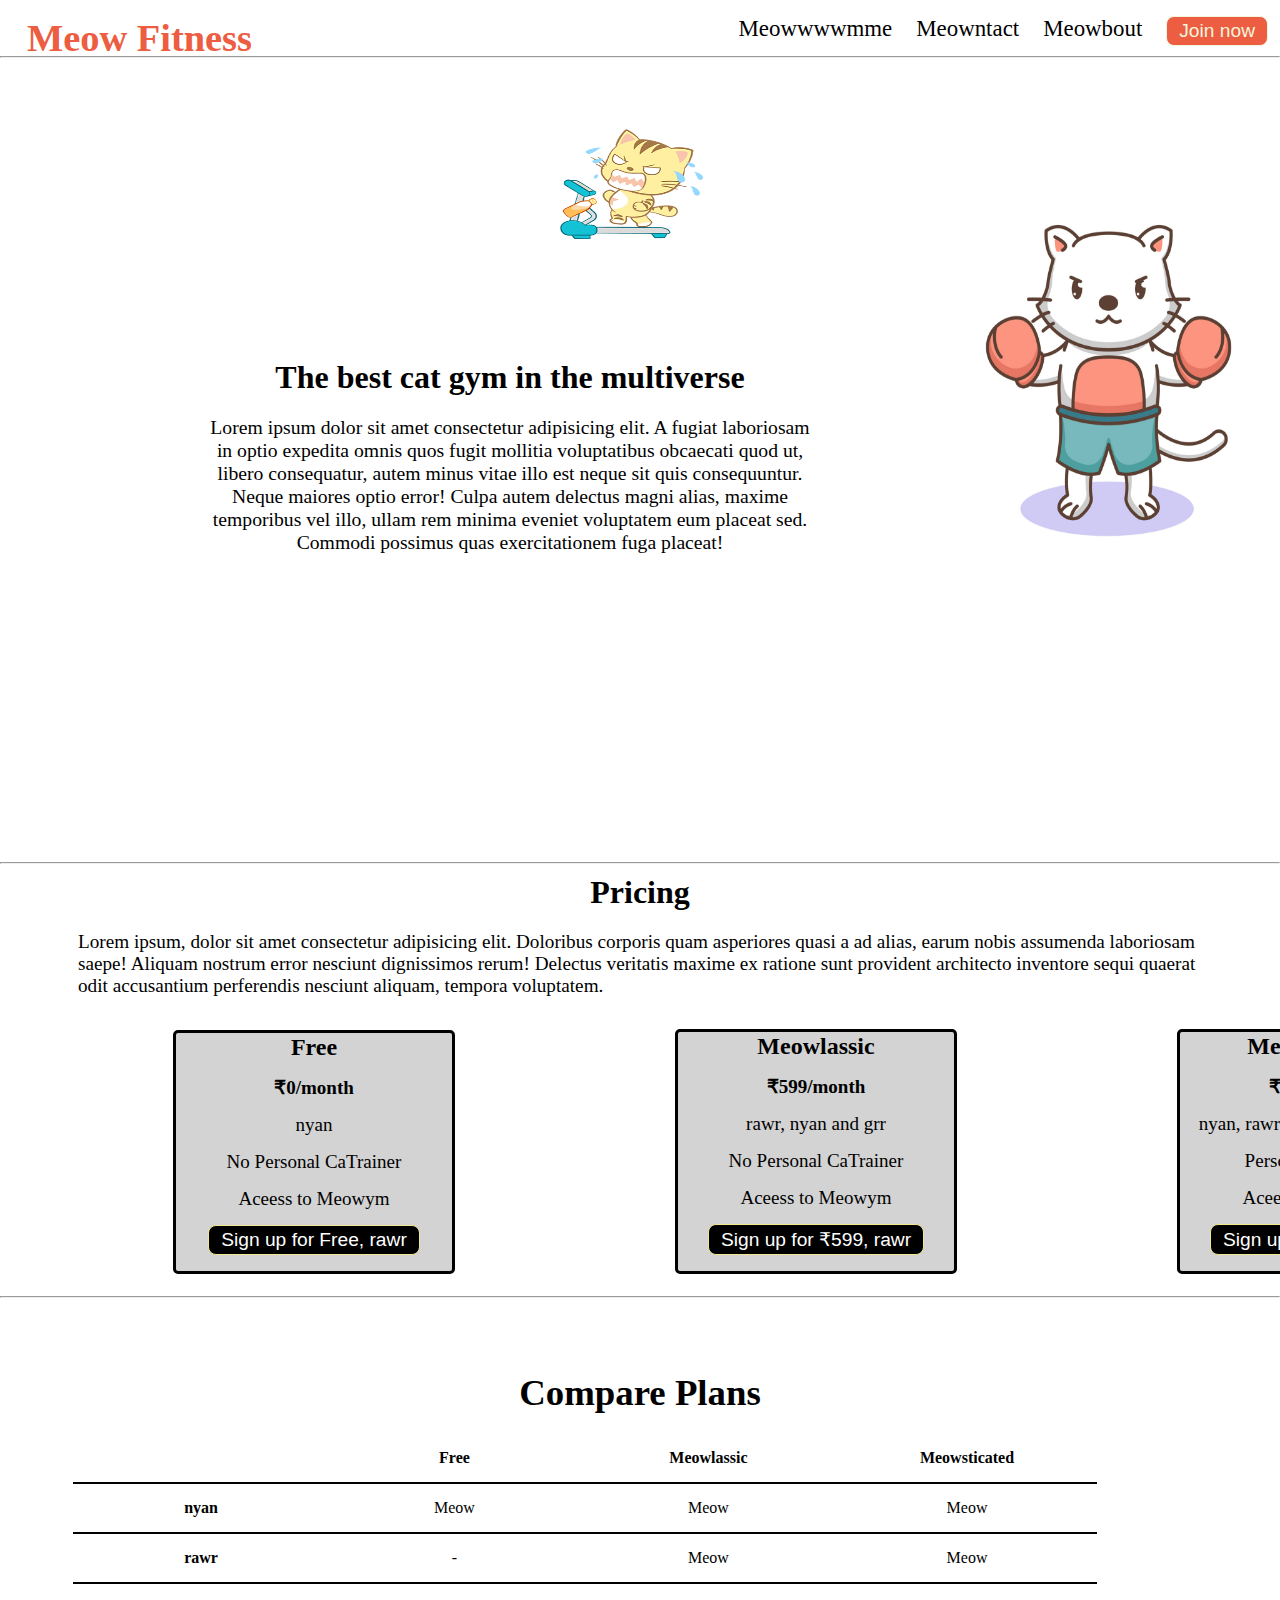
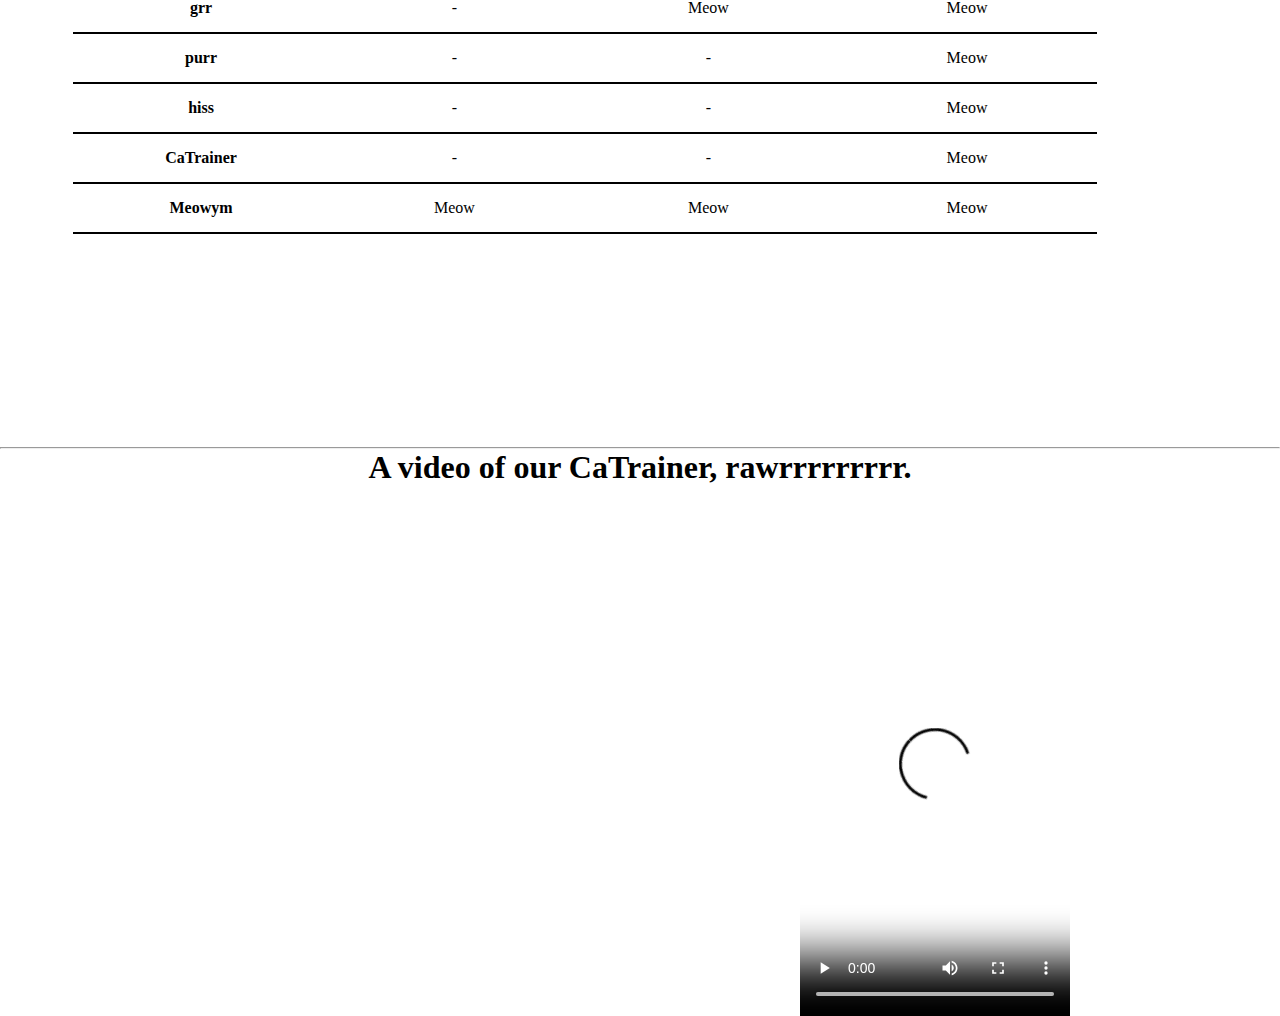
<file: index.html>
<!DOCTYPE html>
<html lang="en">

<head>
    <meta charset="UTF-8">
    <meta http-equiv="X-UA-Compatible" content="IE=edge">
    <meta name="viewport" content="width=device-width, initial-scale=1.0">
    <title>Catto Fitness : THe best Cat Gym</title>
    <link rel="stylesheet" href="stylesheet.css">
    <link rel="stylesheet" href="utility.css">
</head>

<body>

    <header>
        <nav class="flex justify-between">
            <div class="flex larger-font bold text-pink item-center navbar">
                <h1>Meow Fitness</h1>
            </div>
            <ul class="navbar flex item-center">
                <li>Meowwwwmme</li>
                <li>Meowntact</li>
                <li>Meowbout</li>
                <li><button class="btn">Join now</button></li>
            </ul>
        </nav>
    </header>
    <main class="min-h-screen ">
        <hr>
        <section class="section1">
            <div class="flex">

                <div class=" px-2 flex topleft justify-center flex-col">
                    <img src="logo.png" class="logo" alt="">
                    <h1 class=" h1 center items-center text-center bold padded">The best cat gym in the multiverse</h1>
                    <p class=" p center text-center item-center padded">Lorem ipsum dolor sit amet consectetur adipisicing elit. A fugiat laboriosam in optio expedita omnis quos fugit mollitia voluptatibus obcaecati quod ut, libero consequatur, autem minus vitae illo est neque sit quis consequuntur. Neque
                        maiores optio error! Culpa autem delectus magni alias, maxime temporibus vel illo, ullam rem minima eveniet voluptatem eum placeat sed. Commodi possimus quas exercitationem fuga placeat!
                    </p>

                </div>
                <div clas="topright flex justify-center">
                    <img class="img" src="catto.png" alt="">

                </div>



            </div>
        </section>

        <hr>
        <section class="section2">
            <h1 class="h1 text-center padded">Pricing</h1>
            <p class="padded">Lorem ipsum, dolor sit amet consectetur adipisicing elit. Doloribus corporis quam asperiores quasi a ad alias, earum nobis assumenda laboriosam saepe! Aliquam nostrum error nesciunt dignissimos rerum! Delectus veritatis maxime ex ratione sunt
                provident architecto inventore sequi quaerat odit accusantium perferendis nesciunt aliquam, tempora voluptatem.</p>
            <div class="boxes flex flex-row">
                <div class="box">
                    <h2>Free</h2>
                    <ul>
                        <li class="highlighted">₹0/month</li>
                        <li>nyan</li>
                        <li>No Personal CaTrainer</li>
                        <li>Aceess to Meowym</li>
                        <li><button class="btn2">Sign up for Free, rawr</button></li>
                    </ul>
                </div>
                <div class="boxes flex justify-center flex-row">
                    <div class="box">
                        <h2>Meowlassic</h2>
                        <ul>
                            <li class="highlighted">₹599/month</li>
                            <li>rawr, nyan and grr</li>
                            <li>No Personal CaTrainer</li>
                            <li>Aceess to Meowym</li>
                            <li><button class="btn2">Sign up for ₹599, rawr</button></li>
                        </ul>
                    </div>
                    <div class="box">
                        <h2>Meowsticated</h2>
                        <ul>
                            <li class="highlighted">₹799/month</li>
                            <li>nyan, rawr, grrrr, purrr and hiss</li>
                            <li>Personal CaTrainer</li>
                            <li>Aceess to Meowym</li>
                            <li><button class="btn2">Sign up for ₹799, rawr</button></li>
                        </ul>
                    </div>
                </div>
        </section>
        <hr>
        <section class="section3">
            <h1 class="text-center my-2">Compare Plans</h1>
            <div class="container plantable">
                <table class="table text-center">
                    <thead>
                        <tr>
                            <th></th>
                            <th>Free</th>
                            <th>Meowlassic</th>
                            <th>Meowsticated</th>
                        </tr>
                    </thead>
                    <tbody>
                        <tr>
                            <th scope="row" class="text-start">nyan</th>
                            <td>Meow</svg>
                            </td>
                            <td>Meow</svg>
                            </td>
                            <td>Meow</svg>
                            </td>
                        </tr>
                        <tr>
                            <th scope="row" class="text-start">rawr</th>
                            <td>-</td>
                            <td>Meow</svg>
                            </td>
                            <td>Meow</svg>
                            </td>
                        </tr>
                    </tbody>

                    <tbody>
                        <tr>
                            <th scope="row" class="text-start">grr</th>
                            <td>-</svg>
                            </td>
                            <td>Meow</svg>
                            </td>
                            <td>Meow</svg>
                            </td>
                        </tr>
                        <tr>
                            <th scope="row" class="text-start">purr</th>
                            <td>-</td>
                            <td>-</svg>
                            </td>
                            <td>Meow</svg>
                            </td>
                        </tr>
                        <tr>
                            <th scope="row" class="text-start">hiss</th>
                            <td>-</td>
                            <td>-</svg>
                            </td>
                            <td>Meow</svg>
                            </td>
                        </tr>
                        <tr>
                            <th scope="row" class="text-start">CaTrainer</th>
                            <td>-</td>
                            <td>-</td>
                            <td>Meow</svg>
                            </td>
                        </tr>
                        <tr>
                            <th scope="row" class="text-start">Meowym</th>
                            <td>Meow</svg>
                            </td>
                            <td>Meow</svg>
                            </td>
                            <td>Meow</svg>
                            </td>

                        </tr>

                    </tbody>
                </table>
        </section>
        <hr>
        <section class="showcase">
            <h1 class="h1 text-center">A video of our CaTrainer, rawrrrrrrrrr.</h1>
            <video src="Cato.mp4" controls></video>
            <div class="container mx-auto">
        </section>
    </main>
    </div>

</body>

</html>
</file>
<file: stylesheet.css>
* {
    margin: 0;
    padding: 0;
}

.container {
    max-width: 80vw;
}

.topleft {
    height: 40vh;
    width: 50%;
}

.topright {
    width: 50%;
    height: 20vh;
}

.section1 {
    min-height: 100px;
    max-height: 900px;
}

.img {
    width: 600px;
    height: 650px;
    position: relative;
    left: 200px;
    padding-top: 150px;
}

.logo {
    width: 150px;
    height: 110px;
    position: relative;
    left: 560px;
    top: 40px;
}

.section2 h1 {
    font-size: 2rem;
}

.section2 {
    padding-left: 63px;
    padding-right: 63px;
}

.section2 p {
    font-size: larger;
}

.box {
    padding: 1px 10px;
    margin: 22px 110px;
    min-width: 20vw;
    align-self: center;
    text-align: center;
}

.plantable {
    display: flex;
    justify-content: center;
    align-items: center;
}

.section3 table {
    width: 100%;
    margin-bottom: 140px;
    margin-top: 20px;
    border-collapse: collapse;
}

.section3 table th {
    width: 23vw;
    border-bottom: 2px solid black;
    padding: 15px 0;
}

.section3 table td {
    border-bottom: 2px solid black;
}

.section3 h1 {
    font-size: 2.3rem;
}

.section3 {
    padding: 73px;
}

footer {
    padding: 23px;
    text-align: center;
}

.buttons {
    display: flex;
    justify-content: center;
    align-items: center;
    margin: 12px;
}

.deal {
    font-size: 1.2rem;
    font-weight: bolder;
    margin: 12px 0;
}

.showcase video {
    object-fit: fill;
    opacity: 1;
    position: relative;
    left: 800px;
    top: 50px;
}
</file>
<file: utility.css>
.min-h-screen {
    min-height: 80vh;
}

.bg-yellow {
    background-color: yellow;
}

.mx-auto {
    margin-left: auto;
    margin-right: auto;
}

.flex {
    display: flex;
}

.items-center {
    align-items: center;
}

.justify-between {
    justify-content: space-between;
}

.navbar {
    display: flex;
    height: 40px;
    padding-top: 16px;
}

.larger-font {
    font-size: 1.2rem;
}

.navbar h1 {
    font-size: 1.96srem;
    font-weight: bolder;
    left: 27px;
    position: relative;
}

.navbar li {
    list-style: none;
    margin: 0 12px;
    font-size: 1.43rem;
}

.justify-center {
    justify-content: center;
}

.flex-col {
    flex-direction: column;
}

.flex-row {
    flex-direction: row;
}

.px-1 {
    padding-top: 13px;
    padding-bottom: 13px;
}

.px-2 {
    padding-top: 13px;
    padding-bottom: 13px;
}

.text-pink {
    color: rgb(236 93 65);
}

.bold {
    font-weight: bolder;
}

.btn {
    padding: 3px 12px;
    border: 1px solid beige;
    cursor: pointer;
    border-radius: 8px;
    color: beige;
    font-size: 1.2rem;
    background-color: rgb(236 93 65);
}

.btn:hover {
    transform: translateY(3px);
}

.btn2:hover {
    transform: translateY(2.4px);
    background-color: rgb(59, 59, 59);
}

.btn2 {
    padding: 3px 12px;
    border: 1px solid khaki;
    cursor: pointer;
    border-radius: 8px;
    color: white;
    font-size: 1.2rem;
    background-color: black;
}

.larger-font {
    font-size: larger;
}

.medium-font {
    font-size: large;
}

.padded {
    padding: 10px 15px;
}

.text-center {
    text-align: center;
}

.text-justify {
    text-align: justify;
}

.center {
    position: relative;
    top: 150px;
    left: 190px;
}

.h1 {
    font-size: 2rem;
}

.p {
    font-size: 1.23rem;
}

.box {
    border: 3px solid black;
    background-color: lightgray;
    border-radius: 5px;
}

.highlighted {
    font-size: 1.9rem;
    font-weight: bold;
}

.box li {
    font-size: 1.19rem;
    margin: 15px 2px;
    list-style: none;
}
</file>
